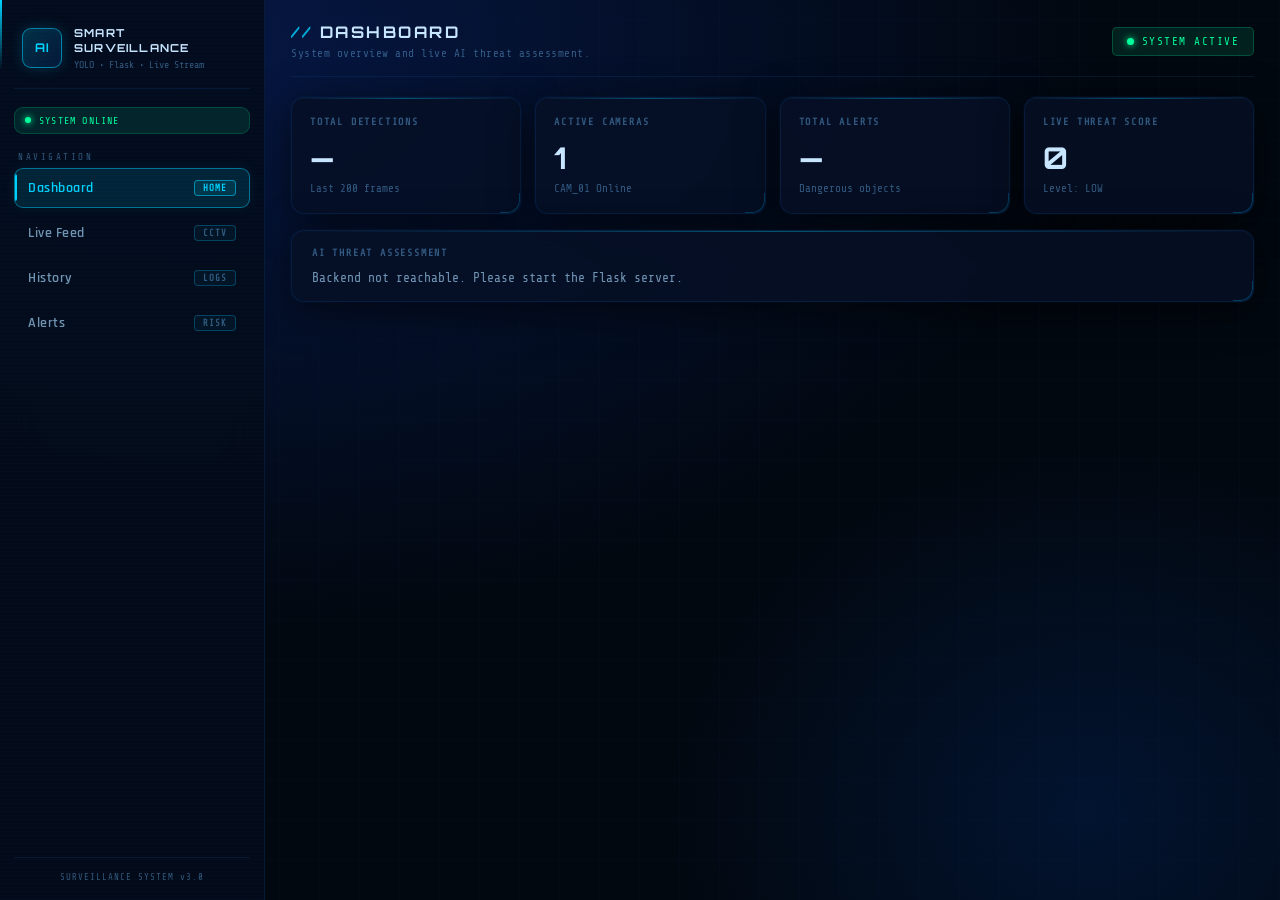
<file: backend/frontend/index.html>
<!DOCTYPE html>
<html lang="en">
<head>
    <title>Dashboard - Smart Surveillance</title>
    <link rel="stylesheet" href="css/style.css">
</head>
<body>

<div class="app">
  <aside class="sidebar">
    <div class="brand">
      <div class="brand-badge">AI</div>
      <div>
        <h1>Smart Surveillance</h1>
        <p>YOLO • Flask • Live Stream</p>
      </div>
    </div>
    <div class="sys-status">
      <span class="dot"></span>
      <span>System Online</span>
    </div>
    <p class="nav-label">Navigation</p>
    <nav class="nav">
      <a class="active" href="index.html"><span>Dashboard</span><span class="pill">HOME</span></a>
      <a href="live.html"><span>Live Feed</span><span class="pill">CCTV</span></a>
      <a href="history.html"><span>History</span><span class="pill">LOGS</span></a>
      <a href="alerts.html"><span>Alerts</span><span class="pill">RISK</span></a>
    </nav>
    <div class="sidebar-footer"><p>SURVEILLANCE SYSTEM v3.0</p></div>
  </aside>

  <main class="main">
    <div class="topbar">
      <div class="page-title">
        <h2>Dashboard</h2>
        <p>System overview and live AI threat assessment.</p>
      </div>
      <div class="status-chip"><span class="dot"></span> System Active</div>
    </div>

    <!-- Stat Cards -->
    <div class="grid-4">
      <div class="card">
        <h3>Total Detections</h3>
        <div class="value" id="totalDetections">—</div>
        <div class="sub">Last 200 frames</div>
      </div>
      <div class="card">
        <h3>Active Cameras</h3>
        <div class="value">1</div>
        <div class="sub">CAM_01 Online</div>
      </div>
      <div class="card">
        <h3>Total Alerts</h3>
        <div class="value" id="totalAlerts">—</div>
        <div class="sub">Dangerous objects</div>
      </div>
      <div class="card" id="threatCard">
        <h3>Live Threat Score</h3>
        <div class="value" id="dashThreatScore">0</div>
        <div class="sub" id="dashThreatLevel">Level: LOW</div>
      </div>
    </div>

    <!-- Threat Reason Banner -->
    <div class="card" style="margin-top:16px; padding: 16px 20px;">
      <h3>AI Threat Assessment</h3>
      <div style="margin-top:12px; font-family: var(--font-mono); font-size:13px; color: var(--text-secondary);" id="dashThreatReason">
        Initializing threat analysis engine...
      </div>
    </div>

  </main>
</div>

<script>
  const BACKEND = "http://127.0.0.1:5000";

  function getScoreColor(score) {
    if (score >= 70) return "#ff3c5a";
    if (score >= 40) return "#ffaa00";
    if (score > 0)   return "#00d2ff";
    return "#00ff9d";
  }

  async function loadDashboard() {
    try {
      const [detRes, alertRes, threatRes] = await Promise.all([
        fetch(`${BACKEND}/detections`),
        fetch(`${BACKEND}/alerts`),
        fetch(`${BACKEND}/threat`),
      ]);

      const dets = await detRes.json();
      const alerts = await alertRes.json();
      const threat = await threatRes.json();

      document.getElementById("totalDetections").textContent = dets.length;
      document.getElementById("totalAlerts").textContent = alerts.length;

      const score = threat.score || 0;
      const level = threat.level || "LOW";
      const color = getScoreColor(score);

      const scoreEl = document.getElementById("dashThreatScore");
      scoreEl.textContent = score;
      scoreEl.style.color = color;

      const levelEl = document.getElementById("dashThreatLevel");
      levelEl.textContent = `Level: ${level}`;
      levelEl.style.color = color;

      document.getElementById("dashThreatReason").textContent = threat.reason || "No threats detected";

      const card = document.getElementById("threatCard");
      card.style.borderColor = color + "55";

    } catch(e) {
      document.getElementById("dashThreatReason").textContent = "Backend not reachable. Please start the Flask server.";
    }
  }

  loadDashboard();
  setInterval(loadDashboard, 2000);
</script>

</body>
</html>
</file>
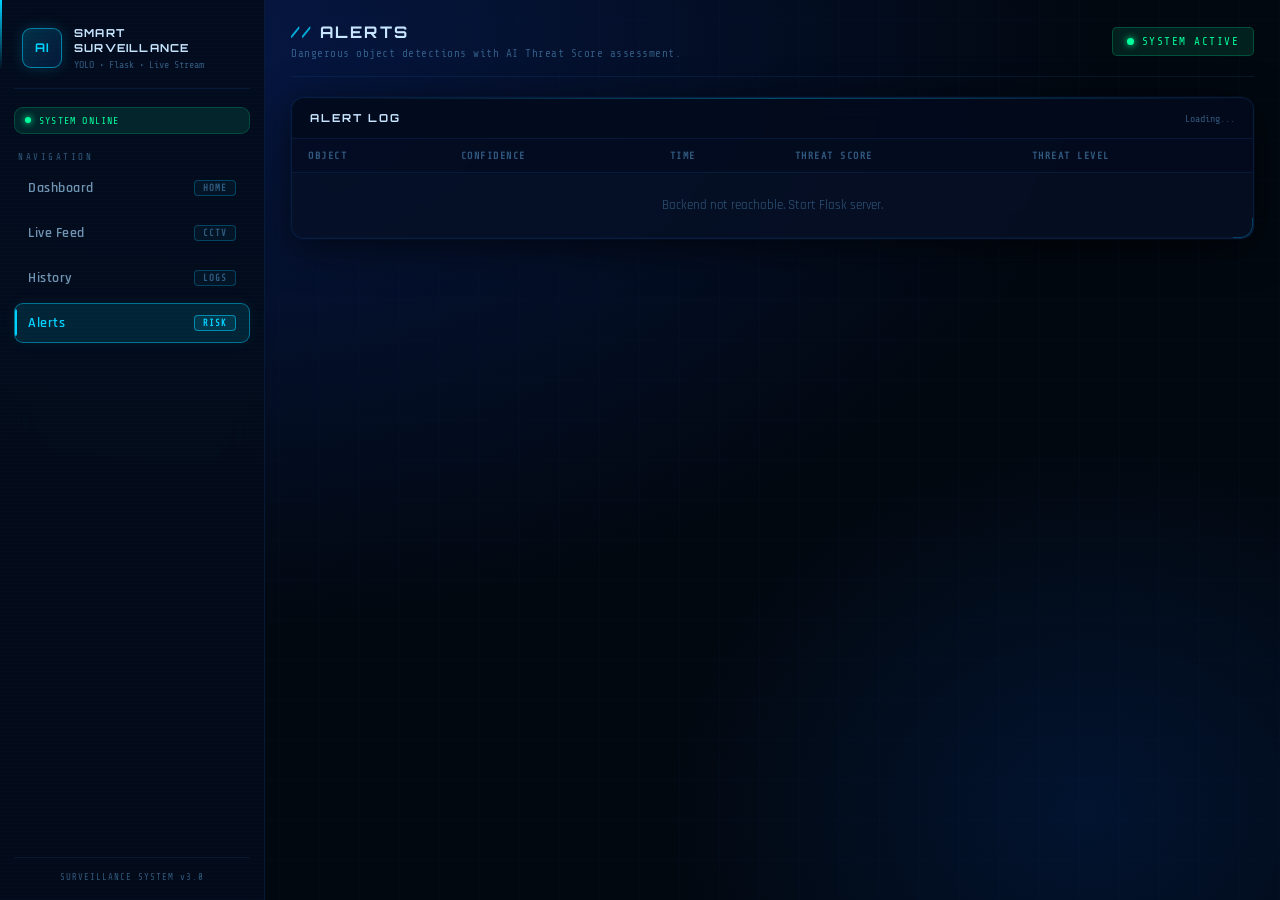
<file: backend/frontend/alerts.html>
<!DOCTYPE html>
<html>
<head>
    <title>Alerts - Smart Surveillance</title>
    <link rel="stylesheet" href="css/style.css">
</head>
<body>

<div class="app">
  <aside class="sidebar">
    <div class="brand">
      <div class="brand-badge">AI</div>
      <div>
        <h1>Smart Surveillance</h1>
        <p>YOLO • Flask • Live Stream</p>
      </div>
    </div>
    <div class="sys-status">
      <span class="dot"></span>
      <span>System Online</span>
    </div>
    <p class="nav-label">Navigation</p>
    <nav class="nav">
      <a href="index.html"><span>Dashboard</span><span class="pill">HOME</span></a>
      <a href="live.html"><span>Live Feed</span><span class="pill">CCTV</span></a>
      <a href="history.html"><span>History</span><span class="pill">LOGS</span></a>
      <a class="active" href="alerts.html"><span>Alerts</span><span class="pill">RISK</span></a>
    </nav>
    <div class="sidebar-footer"><p>SURVEILLANCE SYSTEM v3.0</p></div>
  </aside>

  <main class="main">
    <div class="topbar">
      <div class="page-title">
        <h2>Alerts</h2>
        <p>Dangerous object detections with AI Threat Score assessment.</p>
      </div>
      <div class="status-chip"><span class="dot"></span> System Active</div>
    </div>

    <div class="card table-card">
      <div class="table-head">
        <strong>Alert Log</strong>
        <span id="alertCount">Loading...</span>
      </div>
      <table>
        <thead>
          <tr>
            <th>Object</th>
            <th>Confidence</th>
            <th>Time</th>
            <th>Threat Score</th>
            <th>Threat Level</th>
          </tr>
        </thead>
        <tbody id="alerts-body">
        </tbody>
      </table>
    </div>
  </main>
</div>

<script>
  const BACKEND = "http://127.0.0.1:5000";

  function getLevelClass(level) {
    switch(level) {
      case "CRITICAL": return "badge alert";
      case "WARNING":  return "badge warning";
      case "ELEVATED": return "badge";
      default:         return "badge safe";
    }
  }

  function getScoreColor(score) {
    if (score >= 70) return "#ff3c5a";
    if (score >= 40) return "#ffaa00";
    if (score > 0)   return "#00d2ff";
    return "#00ff9d";
  }

  async function loadAlerts() {
    try {
      const res = await fetch(`${BACKEND}/alerts`);
      const data = await res.json();
      const tbody = document.getElementById("alerts-body");
      const countEl = document.getElementById("alertCount");

      countEl.textContent = `${data.length} alert(s) recorded`;
      tbody.innerHTML = "";

      if (data.length === 0) {
        tbody.innerHTML = `<tr><td colspan="5" style="text-align:center;color:var(--text-dim);padding:24px;">No alerts yet. Show a dangerous object to the camera.</td></tr>`;
        return;
      }

      [...data].reverse().forEach(item => {
        const score = item.threat_score || 0;
        const level = item.threat_level || "ELEVATED";
        const color = getScoreColor(score);
        const row = `
          <tr>
            <td><b style="color:var(--red)">${item.object}</b></td>
            <td>${(item.confidence * 100).toFixed(0)}%</td>
            <td>${item.time}</td>
            <td>
              <span style="
                font-family: var(--font-hud);
                font-size: 18px;
                font-weight: 700;
                color: ${color};
              ">${score}<span style="font-size:11px;opacity:0.6">/100</span></span>
            </td>
            <td><span class="${getLevelClass(level)}">${level}</span></td>
          </tr>
        `;
        tbody.innerHTML += row;
      });
    } catch(e) {
      document.getElementById("alerts-body").innerHTML =
        `<tr><td colspan="5" style="text-align:center;color:var(--text-dim);padding:24px;">Backend not reachable. Start Flask server.</td></tr>`;
    }
  }

  loadAlerts();
  setInterval(loadAlerts, 2000);
</script>

</body>
</html>
</file>
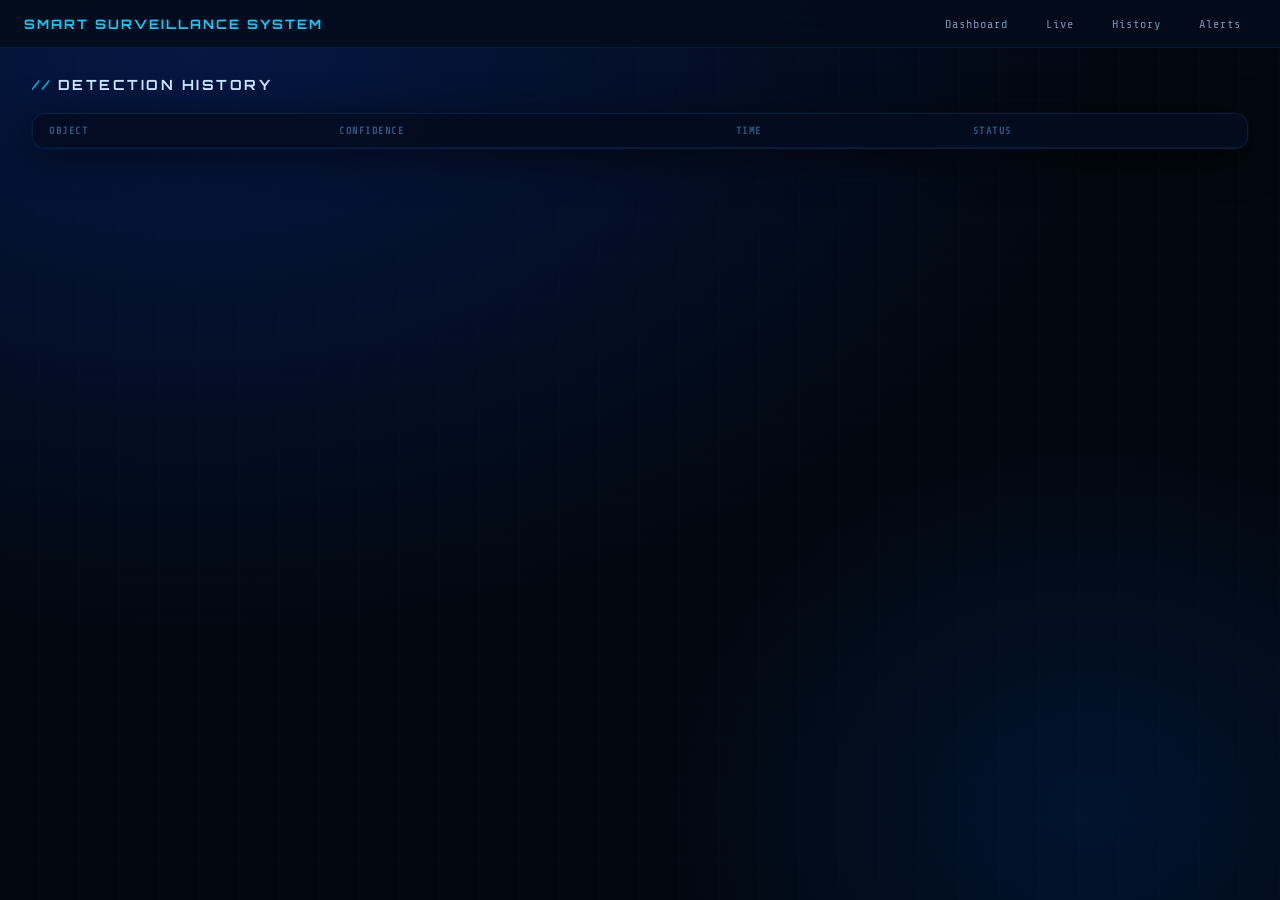
<file: backend/frontend/history.html>
<!DOCTYPE html>
<html>
<head>
    <title>Detection History - Smart Surveillance</title>
    <link rel="stylesheet" href="css/style.css">
</head>
<body>

<!-- Navbar -->
<audio id="alertSound"></audio>
<div class="navbar">
    <h1>Smart Surveillance System</h1>
    <ul>
        <li><a href="index.html">Dashboard</a></li>
        <li><a href="live.html">Live</a></li>
        <li><a href="history.html">History</a></li>
        <li><a href="alerts.html">Alerts</a></li>
    </ul>
</div>

<!-- Container -->
<div class="container">

    <h2>Detection History</h2>

    <div class="table-container">
        <table>
            <thead>
                <tr>
                    <th>Object</th>
                    <th>Confidence</th>
                    <th>Time</th>
                    <th>Status</th>
                </tr>
            </thead>

            <tbody id="history-body">
                <!-- Data will load here automatically -->
            </tbody>

        </table>
    </div>

</div>

<script src="js/script.js"></script>

</body>
</html>
</file>
<file: backend/frontend/css/style.css>
/* ============================================================
   SMART SURVEILLANCE SYSTEM — Tactical Cyber UI
   Dark Blue / Military Theme  |  v3.0
   ============================================================ */

@import url('https://fonts.googleapis.com/css2?family=Share+Tech+Mono&family=Rajdhani:wght@400;500;600;700&family=Orbitron:wght@400;600;700;900&display=swap');

/* --- CSS Variables --- */
:root {
  --bg-deep:     #020810;
  --bg-base:     #060d1a;
  --bg-panel:    rgba(4, 12, 28, 0.92);
  --bg-card:     rgba(6, 16, 38, 0.84);
  --bg-item:     rgba(8, 22, 50, 0.60);

  --border-dim:  rgba(20, 80, 150, 0.22);
  --border-mid:  rgba(0, 180, 240, 0.30);
  --border-glow: rgba(0, 210, 255, 0.55);

  --cyan:        #00d2ff;
  --cyan-dim:    rgba(0, 210, 255, 0.12);
  --cyan-glow:   rgba(0, 210, 255, 0.06);

  --green:       #00ff9d;
  --green-dim:   rgba(0, 255, 157, 0.10);
  --red:         #ff3c5a;
  --red-dim:     rgba(255, 60, 90, 0.10);

  --text-primary:   #c8e6ff;
  --text-secondary: rgba(150, 195, 230, 0.75);
  --text-dim:       rgba(80, 140, 190, 0.60);

  --font-hud:   'Orbitron', monospace;
  --font-body:  'Rajdhani', sans-serif;
  --font-mono:  'Share Tech Mono', monospace;

  --radius-sm: 5px;
  --radius-md: 9px;
  --radius-lg: 13px;

  --shadow-card: 0 8px 40px rgba(0,0,0,0.60), 0 0 0 1px rgba(0,80,160,0.10);
  --shadow-glow: 0 0 22px rgba(0, 210, 255, 0.12);
  --transition:  0.22s cubic-bezier(0.4, 0, 0.2, 1);
}

/* --- Reset & Base --- */
*, *::before, *::after { margin: 0; padding: 0; box-sizing: border-box; }
html, body { height: 100%; }

body {
  font-family: var(--font-body);
  font-size: 15px;
  background-color: var(--bg-deep);
  background-image:
    radial-gradient(ellipse 1400px 900px at 15% 5%, rgba(8, 35, 110, 0.55) 0%, transparent 65%),
    radial-gradient(ellipse 700px 600px at 85% 90%, rgba(0, 50, 130, 0.28) 0%, transparent 60%),
    repeating-linear-gradient(0deg, transparent, transparent 39px, rgba(10,50,120,0.05) 39px, rgba(10,50,120,0.05) 40px),
    repeating-linear-gradient(90deg, transparent, transparent 39px, rgba(10,50,120,0.05) 39px, rgba(10,50,120,0.05) 40px);
  color: var(--text-primary);
  min-height: 100vh;
}

::-webkit-scrollbar { width: 5px; }
::-webkit-scrollbar-track { background: var(--bg-base); }
::-webkit-scrollbar-thumb { background: rgba(0,180,255,0.22); border-radius: 3px; }
::-webkit-scrollbar-thumb:hover { background: rgba(0,210,255,0.40); }

/* ========================
   SIDEBAR APP LAYOUT
   ======================== */
.app {
  display: grid;
  grid-template-columns: 265px 1fr;
  min-height: 100vh;
}

.sidebar {
  background: var(--bg-panel);
  border-right: 1px solid var(--border-dim);
  backdrop-filter: blur(20px);
  padding: 18px 14px;
  position: sticky;
  top: 0;
  height: 100vh;
  display: flex;
  flex-direction: column;
  overflow-y: auto;
  overflow-x: hidden;
}

.sidebar::after {
  content: '';
  position: absolute;
  top: 0; left: 0;
  width: 2px; height: 70px;
  background: linear-gradient(180deg, var(--cyan), transparent);
}

.sidebar::before {
  content: '';
  position: absolute;
  inset: 0;
  background: repeating-linear-gradient(
    180deg, transparent 0px, transparent 3px,
    rgba(0,210,255,0.012) 3px, rgba(0,210,255,0.012) 4px
  );
  pointer-events: none;
}

.brand {
  display: flex;
  align-items: center;
  gap: 12px;
  padding: 8px 8px 18px;
  border-bottom: 1px solid var(--border-dim);
  margin-bottom: 8px;
}

.brand-badge {
  width: 40px; height: 40px;
  border-radius: var(--radius-md);
  background: linear-gradient(135deg, rgba(0,210,255,0.18), rgba(26,111,255,0.12));
  border: 1px solid var(--border-glow);
  display: grid;
  place-items: center;
  font-family: var(--font-hud);
  font-size: 12px;
  font-weight: 700;
  color: var(--cyan);
  box-shadow: 0 0 14px rgba(0,210,255,0.18), inset 0 0 10px rgba(0,210,255,0.04);
  flex-shrink: 0;
  letter-spacing: 1px;
}

.brand h1 {
  font-family: var(--font-hud);
  font-size: 11px;
  font-weight: 700;
  color: var(--text-primary);
  letter-spacing: 1.2px;
  text-transform: uppercase;
  line-height: 1.35;
}

.brand p {
  font-family: var(--font-mono);
  font-size: 10px;
  color: var(--text-dim);
  margin-top: 3px;
}

.sys-status {
  display: flex;
  align-items: center;
  gap: 8px;
  padding: 7px 10px;
  border-radius: var(--radius-md);
  background: var(--green-dim);
  border: 1px solid rgba(0,255,157,0.18);
  margin: 10px 0 18px;
}

.sys-status .dot {
  width: 6px; height: 6px;
  border-radius: 50%;
  background: var(--green);
  box-shadow: 0 0 6px var(--green), 0 0 12px rgba(0,255,157,0.35);
  animation: pulse-green 2.2s infinite;
  flex-shrink: 0;
}

.sys-status span {
  font-family: var(--font-mono);
  font-size: 10px;
  color: var(--green);
  letter-spacing: 1.2px;
  text-transform: uppercase;
}

@keyframes pulse-green {
  0%, 100% { box-shadow: 0 0 5px var(--green), 0 0 10px rgba(0,255,157,0.3); }
  50%       { box-shadow: 0 0 9px var(--green), 0 0 18px rgba(0,255,157,0.55); }
}

.nav-label {
  font-family: var(--font-mono);
  font-size: 9px;
  color: var(--text-dim);
  letter-spacing: 2.5px;
  text-transform: uppercase;
  padding: 0 4px;
  margin-bottom: 6px;
}

.nav {
  display: flex;
  flex-direction: column;
  gap: 5px;
}

.nav a {
  text-decoration: none;
  color: var(--text-secondary);
  padding: 10px 13px;
  border-radius: var(--radius-md);
  border: 1px solid transparent;
  background: transparent;
  transition: var(--transition);
  display: flex;
  justify-content: space-between;
  align-items: center;
  font-family: var(--font-body);
  font-weight: 600;
  font-size: 14px;
  letter-spacing: 0.5px;
  position: relative;
  overflow: hidden;
}

.nav a::before {
  content: '';
  position: absolute;
  left: 0; top: 15%; height: 70%;
  width: 2px;
  background: var(--cyan);
  border-radius: 0 2px 2px 0;
  transform: scaleY(0);
  transition: var(--transition);
}

.nav a:hover {
  color: var(--text-primary);
  border-color: var(--border-mid);
  background: var(--cyan-glow);
  transform: translateX(3px);
}

.nav a:hover::before { transform: scaleY(1); }

.nav a.active {
  color: var(--cyan);
  border-color: rgba(0,210,255,0.45);
  background: var(--cyan-dim);
  box-shadow: 0 0 14px rgba(0,210,255,0.07);
}

.nav a.active::before { transform: scaleY(1); }

.pill {
  font-family: var(--font-mono);
  font-size: 9px;
  padding: 2px 8px;
  border-radius: 4px;
  border: 1px solid var(--border-mid);
  color: var(--text-dim);
  letter-spacing: 1px;
  background: rgba(0,210,255,0.04);
}

.nav a.active .pill {
  border-color: var(--border-glow);
  color: var(--cyan);
  background: rgba(0,210,255,0.10);
}

.sidebar-footer {
  margin-top: auto;
  padding-top: 14px;
  border-top: 1px solid var(--border-dim);
}

.sidebar-footer p {
  font-family: var(--font-mono);
  font-size: 9px;
  color: var(--text-dim);
  letter-spacing: 1px;
  text-align: center;
}

/* ========================
   THREAT SCORE WIDGET
   ======================== */
.threat-widget {
  margin: 16px 0 10px;
  padding: 14px 12px;
  border-radius: var(--radius-lg);
  border: 1px solid rgba(0,255,157,0.20);
  background: rgba(0,6,20,0.70);
  display: flex;
  flex-direction: column;
  align-items: center;
  gap: 6px;
  transition: border-color 0.4s, box-shadow 0.4s;
}

.threat-label {
  font-family: var(--font-mono);
  font-size: 9px;
  color: var(--text-dim);
  letter-spacing: 2px;
  text-transform: uppercase;
}

.threat-score-ring {
  position: relative;
  width: 80px; height: 80px;
  display: grid;
  place-items: center;
}

.ring-svg {
  width: 80px; height: 80px;
  transform: rotate(-90deg);
  position: absolute;
  top: 0; left: 0;
}

.ring-bg {
  fill: none;
  stroke: rgba(0,210,255,0.08);
  stroke-width: 5;
}

.ring-fill {
  fill: none;
  stroke: var(--green);
  stroke-width: 5;
  stroke-linecap: round;
  transition: stroke-dashoffset 0.6s ease, stroke 0.4s ease;
}

.threat-score-value {
  font-family: var(--font-hud);
  font-size: 26px;
  font-weight: 700;
  color: var(--text-primary);
  position: relative;
  z-index: 2;
}

.threat-level {
  font-family: var(--font-hud);
  font-size: 11px;
  font-weight: 700;
  letter-spacing: 3px;
  color: var(--green);
  border: 1px solid rgba(0,255,157,0.30);
  padding: 3px 12px;
  border-radius: 4px;
  transition: color 0.4s, border-color 0.4s;
}

.threat-reason {
  font-family: var(--font-mono);
  font-size: 9px;
  color: var(--text-dim);
  text-align: center;
  line-height: 1.5;
  letter-spacing: 0.5px;
  padding: 0 4px;
}

/* ========================
   THREAT BREAKDOWN PANEL
   ======================== */
.threat-breakdown {
  background: rgba(0,6,20,0.60);
  border: 1px solid var(--border-dim);
  border-radius: var(--radius-md);
  padding: 12px 14px;
  margin-bottom: 4px;
}

.breakdown-title {
  font-family: var(--font-mono);
  font-size: 9px;
  color: var(--text-dim);
  letter-spacing: 2px;
  text-transform: uppercase;
  margin-bottom: 10px;
  padding-bottom: 8px;
  border-bottom: 1px solid var(--border-dim);
}

.breakdown-row {
  display: flex;
  justify-content: space-between;
  align-items: center;
  padding: 5px 0;
  font-family: var(--font-mono);
  font-size: 11px;
  color: var(--text-secondary);
  border-bottom: 1px solid rgba(20,80,150,0.10);
}

.breakdown-row:last-child { border-bottom: none; }

.breakdown-row span:last-child {
  color: var(--cyan);
  font-weight: 600;
}

.bd-level {
  font-family: var(--font-hud) !important;
  font-size: 10px !important;
  letter-spacing: 1px;
  transition: color 0.4s;
}

/* ========================
   MAIN CONTENT
   ======================== */
.main { padding: 22px 26px; overflow-x: hidden; }

.topbar {
  display: flex;
  align-items: center;
  justify-content: space-between;
  margin-bottom: 20px;
  padding-bottom: 16px;
  border-bottom: 1px solid var(--border-dim);
  gap: 12px;
}

.page-title h2 {
  font-family: var(--font-hud);
  font-size: 16px;
  font-weight: 700;
  color: var(--text-primary);
  letter-spacing: 2.5px;
  text-transform: uppercase;
}

.page-title h2::before { content: '// '; color: var(--cyan); opacity: 0.8; }

.page-title p {
  font-family: var(--font-mono);
  font-size: 11px;
  color: var(--text-dim);
  margin-top: 5px;
  letter-spacing: 0.5px;
}

.status-chip {
  display: inline-flex;
  align-items: center;
  gap: 8px;
  padding: 7px 14px;
  border-radius: var(--radius-sm);
  background: var(--green-dim);
  border: 1px solid rgba(0,255,157,0.22);
  color: var(--green);
  font-family: var(--font-mono);
  font-size: 11px;
  letter-spacing: 1.5px;
  text-transform: uppercase;
}

.dot {
  width: 7px; height: 7px;
  border-radius: 50%;
  background: var(--green);
  box-shadow: 0 0 7px var(--green);
  animation: pulse-green 2.2s infinite;
  flex-shrink: 0;
}

/* ========================
   CARDS
   ======================== */
.card {
  background: var(--bg-card);
  border: 1px solid var(--border-dim);
  border-radius: var(--radius-lg);
  padding: 18px;
  box-shadow: var(--shadow-card);
  backdrop-filter: blur(14px);
  position: relative;
  overflow: hidden;
  transition: var(--transition);
}

.card::before {
  content: '';
  position: absolute;
  top: 0; left: 0; right: 0; height: 1px;
  background: linear-gradient(90deg, transparent, rgba(0,210,255,0.35), transparent);
}

.card::after {
  content: '';
  position: absolute;
  bottom: 0; right: 0;
  width: 20px; height: 20px;
  border-bottom: 1px solid var(--border-mid);
  border-right: 1px solid var(--border-mid);
  border-radius: 0 0 var(--radius-lg) 0;
}

.card:hover {
  border-color: var(--border-mid);
  box-shadow: var(--shadow-card), var(--shadow-glow);
}

.card h3 {
  font-family: var(--font-mono);
  font-size: 10px;
  color: var(--text-dim);
  letter-spacing: 1.8px;
  text-transform: uppercase;
}

.card .value {
  margin-top: 12px;
  font-family: var(--font-hud);
  font-size: 30px;
  font-weight: 700;
  color: var(--text-primary);
  letter-spacing: 1px;
  transition: color 0.4s;
}

.card .sub {
  margin-top: 6px;
  font-family: var(--font-mono);
  font-size: 11px;
  color: var(--text-dim);
}

.grid-4 {
  display: grid;
  grid-template-columns: repeat(4, 1fr);
  gap: 14px;
}

/* ========================
   LIVE LAYOUT
   ======================== */
.live-layout {
  display: grid;
  grid-template-columns: 2.2fr 1fr;
  gap: 16px;
  margin-top: 4px;
}

.feed { overflow: hidden; padding: 0; }

.feed-header {
  display: flex;
  justify-content: space-between;
  align-items: center;
  padding: 13px 16px 11px;
  border-bottom: 1px solid var(--border-dim);
  background: rgba(0,6,20,0.50);
}

.feed-header .left { display: flex; flex-direction: column; gap: 3px; }

.feed-header .left strong {
  font-family: var(--font-hud);
  font-size: 11px;
  letter-spacing: 2px;
  text-transform: uppercase;
  color: var(--text-primary);
}

.feed-header .left span {
  font-family: var(--font-mono);
  font-size: 10px;
  color: var(--text-dim);
}

.feed-body {
  background: #000;
  aspect-ratio: 16 / 9;
  display: grid;
  place-items: center;
  position: relative;
  overflow: hidden;
}

.feed-body::after {
  content: '';
  position: absolute;
  inset: 0;
  background: repeating-linear-gradient(
    0deg, transparent 0, transparent 2px,
    rgba(0,0,0,0.07) 2px, rgba(0,0,0,0.07) 4px
  );
  pointer-events: none;
  z-index: 2;
}

.feed-body::before {
  content: '';
  position: absolute;
  inset: 10px;
  border: 1px solid rgba(0,210,255,0.16);
  border-radius: 3px;
  pointer-events: none;
  z-index: 3;
  box-shadow: inset 0 0 22px rgba(0,210,255,0.03);
}

.feed-body img {
  width: 100%; height: 100%;
  object-fit: cover;
  display: block;
  z-index: 1;
}

.feed-footer {
  display: flex;
  align-items: center;
  justify-content: space-between;
  padding: 9px 16px;
  background: rgba(0,4,14,0.65);
  border-top: 1px solid var(--border-dim);
}

.feed-footer span {
  font-family: var(--font-mono);
  font-size: 10px;
  color: var(--text-dim);
  letter-spacing: 1px;
}

.feed-footer .rec {
  display: flex;
  align-items: center;
  gap: 6px;
  color: var(--red);
  font-family: var(--font-mono);
  font-size: 10px;
  letter-spacing: 1.5px;
}

.feed-footer .rec-dot {
  width: 6px; height: 6px;
  border-radius: 50%;
  background: var(--red);
  box-shadow: 0 0 7px var(--red);
  animation: blink-rec 1s steps(1) infinite;
}

@keyframes blink-rec {
  0%, 100% { opacity: 1; }
  50%       { opacity: 0; }
}

/* Panel */
.panel { display: flex; flex-direction: column; }

.panel h3 {
  font-family: var(--font-hud);
  font-size: 10px;
  color: var(--text-dim);
  letter-spacing: 2px;
  text-transform: uppercase;
  padding-bottom: 12px;
  border-bottom: 1px solid var(--border-dim);
  margin-bottom: 14px;
}

.list { display: flex; flex-direction: column; gap: 9px; }

.list-item {
  display: flex;
  justify-content: space-between;
  align-items: center;
  background: var(--bg-item);
  border: 1px solid var(--border-dim);
  padding: 11px 13px;
  border-radius: var(--radius-md);
  transition: var(--transition);
  gap: 10px;
}

.list-item:hover {
  border-color: var(--border-mid);
  background: rgba(0,210,255,0.04);
}

.list-item span:first-child {
  font-size: 13px;
  color: var(--text-secondary);
  line-height: 1.4;
}

.list-item b { color: var(--cyan); }

/* ========================
   BADGES
   ======================== */
.badge {
  font-family: var(--font-mono);
  font-size: 9px;
  font-weight: 600;
  padding: 3px 9px;
  border-radius: 4px;
  border: 1px solid var(--border-mid);
  color: var(--text-dim);
  letter-spacing: 1px;
  text-transform: uppercase;
  background: rgba(0,210,255,0.04);
  white-space: nowrap;
  flex-shrink: 0;
}

.badge.safe {
  background: var(--green-dim);
  border-color: rgba(0,255,157,0.30);
  color: var(--green);
  box-shadow: 0 0 6px rgba(0,255,157,0.08);
}

.badge.alert {
  background: var(--red-dim);
  border-color: rgba(255,60,90,0.35);
  color: var(--red);
  animation: pulse-alert 2s infinite;
}

.badge.warning {
  background: rgba(255,170,0,0.10);
  border-color: rgba(255,170,0,0.35);
  color: #ffaa00;
}

@keyframes pulse-alert {
  0%, 100% { box-shadow: 0 0 6px rgba(255,60,90,0.10); }
  50%       { box-shadow: 0 0 12px rgba(255,60,90,0.28); }
}

/* ========================
   TABLE
   ======================== */
.table-card { margin-top: 16px; padding: 0; overflow: hidden; }

.table-head {
  padding: 13px 18px;
  border-bottom: 1px solid var(--border-dim);
  display: flex;
  justify-content: space-between;
  align-items: center;
  background: rgba(0,6,22,0.50);
}

.table-head strong {
  font-family: var(--font-hud);
  font-size: 11px;
  letter-spacing: 2px;
  text-transform: uppercase;
  color: var(--text-primary);
}

.table-head span {
  font-family: var(--font-mono);
  font-size: 10px;
  color: var(--text-dim);
}

table { width: 100%; border-collapse: collapse; }

th {
  padding: 11px 16px;
  text-align: left;
  font-family: var(--font-mono);
  font-size: 10px;
  color: var(--text-dim);
  letter-spacing: 1.5px;
  text-transform: uppercase;
  border-bottom: 1px solid var(--border-dim);
  background: rgba(0,6,22,0.30);
}

td {
  padding: 11px 16px;
  font-family: var(--font-body);
  font-size: 13px;
  color: var(--text-secondary);
  border-bottom: 1px solid rgba(20,80,150,0.10);
  transition: var(--transition);
}

tr:hover td {
  background: rgba(0,210,255,0.03);
  color: var(--text-primary);
}

/* Status colours in history table */
.status-alert {
  color: var(--red);
  font-family: var(--font-mono);
  font-size: 11px;
  font-weight: 700;
  letter-spacing: 1px;
}

.status-safe {
  color: var(--green);
  font-family: var(--font-mono);
  font-size: 11px;
  letter-spacing: 1px;
}

/* ========================
   TABLE CONTAINER (history)
   ======================== */
.table-container {
  background: var(--bg-card);
  border: 1px solid var(--border-dim);
  border-radius: var(--radius-lg);
  overflow: hidden;
  box-shadow: var(--shadow-card);
}

/* ========================
   LEGACY NAVBAR (index/history)
   ======================== */
.navbar {
  display: flex;
  align-items: center;
  justify-content: space-between;
  padding: 14px 24px;
  background: var(--bg-panel);
  border-bottom: 1px solid var(--border-dim);
  backdrop-filter: blur(20px);
}

.navbar h1 {
  font-family: var(--font-hud);
  font-size: 13px;
  font-weight: 700;
  color: var(--cyan);
  letter-spacing: 2px;
  text-transform: uppercase;
}

.navbar ul {
  list-style: none;
  display: flex;
  gap: 8px;
}

.navbar ul li a {
  text-decoration: none;
  color: var(--text-secondary);
  font-family: var(--font-mono);
  font-size: 12px;
  letter-spacing: 1px;
  padding: 6px 14px;
  border-radius: var(--radius-sm);
  border: 1px solid transparent;
  transition: var(--transition);
}

.navbar ul li a:hover {
  color: var(--cyan);
  border-color: var(--border-mid);
  background: var(--cyan-glow);
}

.container {
  padding: 28px 32px;
}

.container h2 {
  font-family: var(--font-hud);
  font-size: 14px;
  font-weight: 700;
  color: var(--text-primary);
  letter-spacing: 2.5px;
  text-transform: uppercase;
  margin-bottom: 20px;
}

.container h2::before { content: '// '; color: var(--cyan); opacity: 0.8; }

/* ========================
   ALERT CARDS (alerts page)
   ======================== */
.alert-container {
  display: flex;
  flex-direction: column;
  gap: 12px;
  margin-top: 8px;
}

.alert-card {
  background: var(--bg-card);
  border: 1px solid rgba(255,60,90,0.25);
  border-radius: var(--radius-md);
  padding: 14px 18px;
  box-shadow: 0 0 12px rgba(255,60,90,0.06);
}

.alert-card.alert-safe {
  border-color: rgba(0,255,157,0.20);
  box-shadow: 0 0 10px rgba(0,255,157,0.04);
}

.alert-title {
  font-family: var(--font-body);
  font-size: 14px;
  font-weight: 600;
  color: var(--red);
  letter-spacing: 0.5px;
}

.alert-card.alert-safe .alert-title { color: var(--green); }

.alert-time {
  font-family: var(--font-mono);
  font-size: 11px;
  color: var(--text-dim);
  margin-top: 5px;
}

/* Card grid (dashboard) */
.card-grid {
  display: grid;
  grid-template-columns: repeat(4, 1fr);
  gap: 14px;
  margin-top: 8px;
}
</file>
